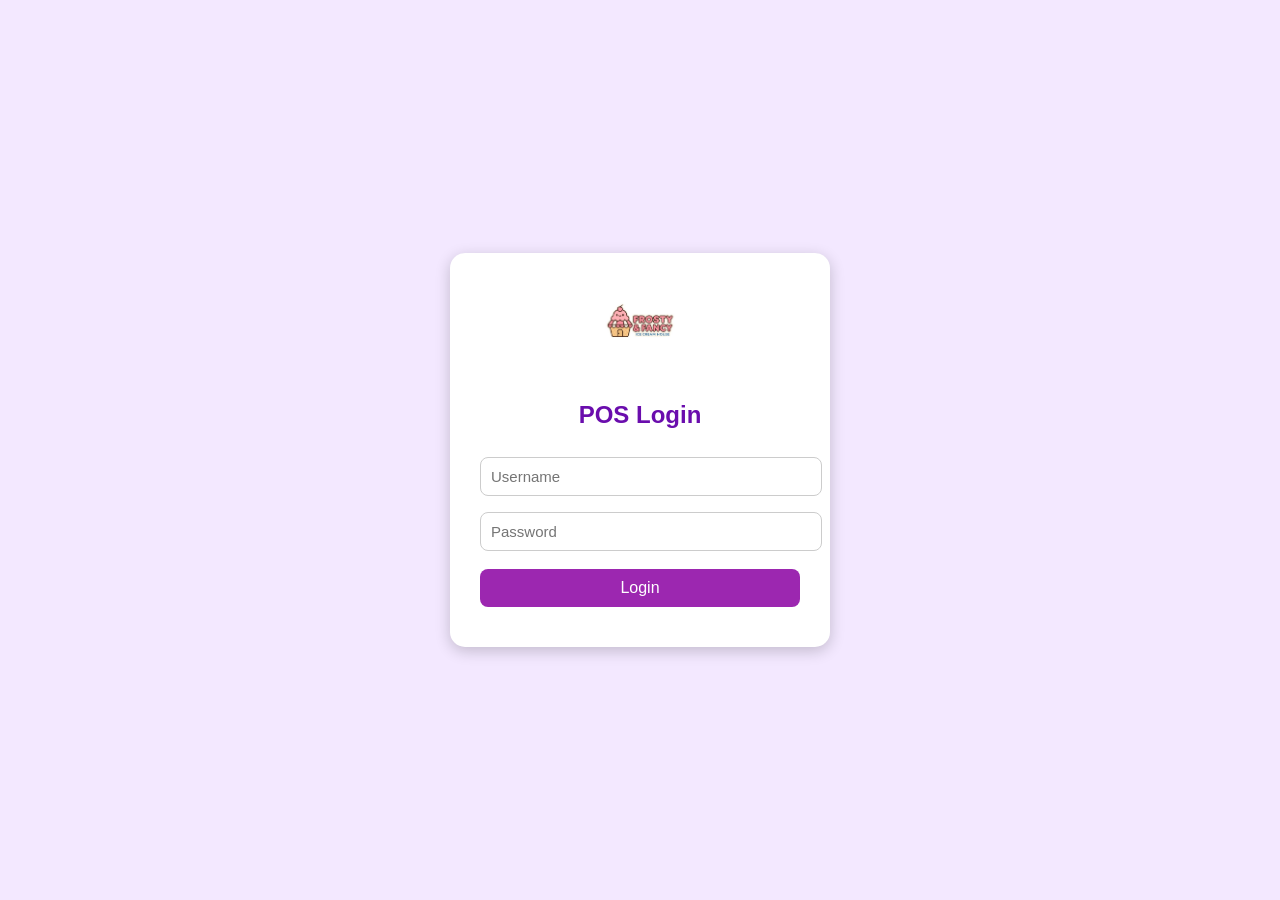
<file: index.html>
<!DOCTYPE html>
<html lang="en">
<head>
  <!-- Link to manifest.json -->
<link rel="manifest" href="manifest.json">

<!-- Favicon / Apple icon -->
<link rel="apple-touch-icon" href="icons/apple-icon-180.png">

<!-- iOS splash screens (example, repeat for all sizes you have) -->
<link rel="apple-touch-startup-image" href="icons/apple-splash-640-1136.jpg"
      media="(device-width: 320px) and (device-height: 568px) and (-webkit-device-pixel-ratio: 2)">
<link rel="apple-touch-startup-image" href="icons/apple-splash-750-1334.jpg"
      media="(device-width: 375px) and (device-height: 667px) and (-webkit-device-pixel-ratio: 2)">
<link rel="apple-touch-startup-image" href="icons/apple-splash-1125-2436.jpg"
      media="(device-width: 375px) and (device-height: 812px) and (-webkit-device-pixel-ratio: 3)">

  <meta charset="UTF-8">
  <meta name="viewport" content="width=device-width, initial-scale=1.0, maximum-scale=1.0, user-scalable=no">
  <title>POS Login</title>
  <style>
    body {
      font-family: Arial, sans-serif;
      display: flex;
      justify-content: center;
      align-items: center;
      height: 100vh;
      margin: 0;
      background: #f3e8ff; /* light violet background */
    }
    .login-box {
      background: white;
      padding: 30px;
      border-radius: 15px;
      box-shadow: 0 4px 15px rgba(0,0,0,0.2);
      width: 320px;
      text-align: center;
    }
    .login-box img {
      width: 80px;
      height: 80px;
      object-fit: cover;
      border-radius: 50%;
      margin-bottom: 15px;
    }
    h2 {
      margin-bottom: 20px;
      color: #6a0dad; /* violet heading */
    }
    input {
      width: 100%;
      padding: 10px;
      margin: 8px 0;
      border: 1px solid #ccc;
      border-radius: 8px;
      font-size: 15px;
    }
    button {
      width: 100%;
      padding: 10px;
      background: #9c27b0; /* violet */
      color: white;
      border: none;
      border-radius: 8px;
      cursor: pointer;
      font-size: 16px;
      margin-top: 10px;
      transition: background 0.2s;
    }
    button:hover {
      background: #7b1fa2; /* darker violet */
    }
    .error {
      color: red;
      font-size: 14px;
      margin-top: 10px;
    }
  </style>
</head>
<body>

  <div class="login-box">
    <img src="frosty.jpg" alt="Logo">
    <h2>POS Login</h2>
    <input type="text" id="username" placeholder="Username">
    <input type="password" id="password" placeholder="Password">
    <button onclick="login()">Login</button>
    <div class="error" id="errorMsg"></div>
  </div>

<script>
  // Default admin account
  const defaultUser = { username: "admin", password: "1234" };

  if (!localStorage.getItem("posUser")) {
    localStorage.setItem("posUser", JSON.stringify(defaultUser));
  }

  function login() {
    const user = document.getElementById("username").value;
    const pass = document.getElementById("password").value;
    const savedUser = JSON.parse(localStorage.getItem("posUser"));

    if (user === savedUser.username && pass === savedUser.password) {
      alert("Login successful!");
      window.location = "FROSTY.html"; // redirect to POS page
    } else {
      document.getElementById("errorMsg").textContent = "Invalid username or password";
    }
  }
</script>

</body>
</html>
</file>
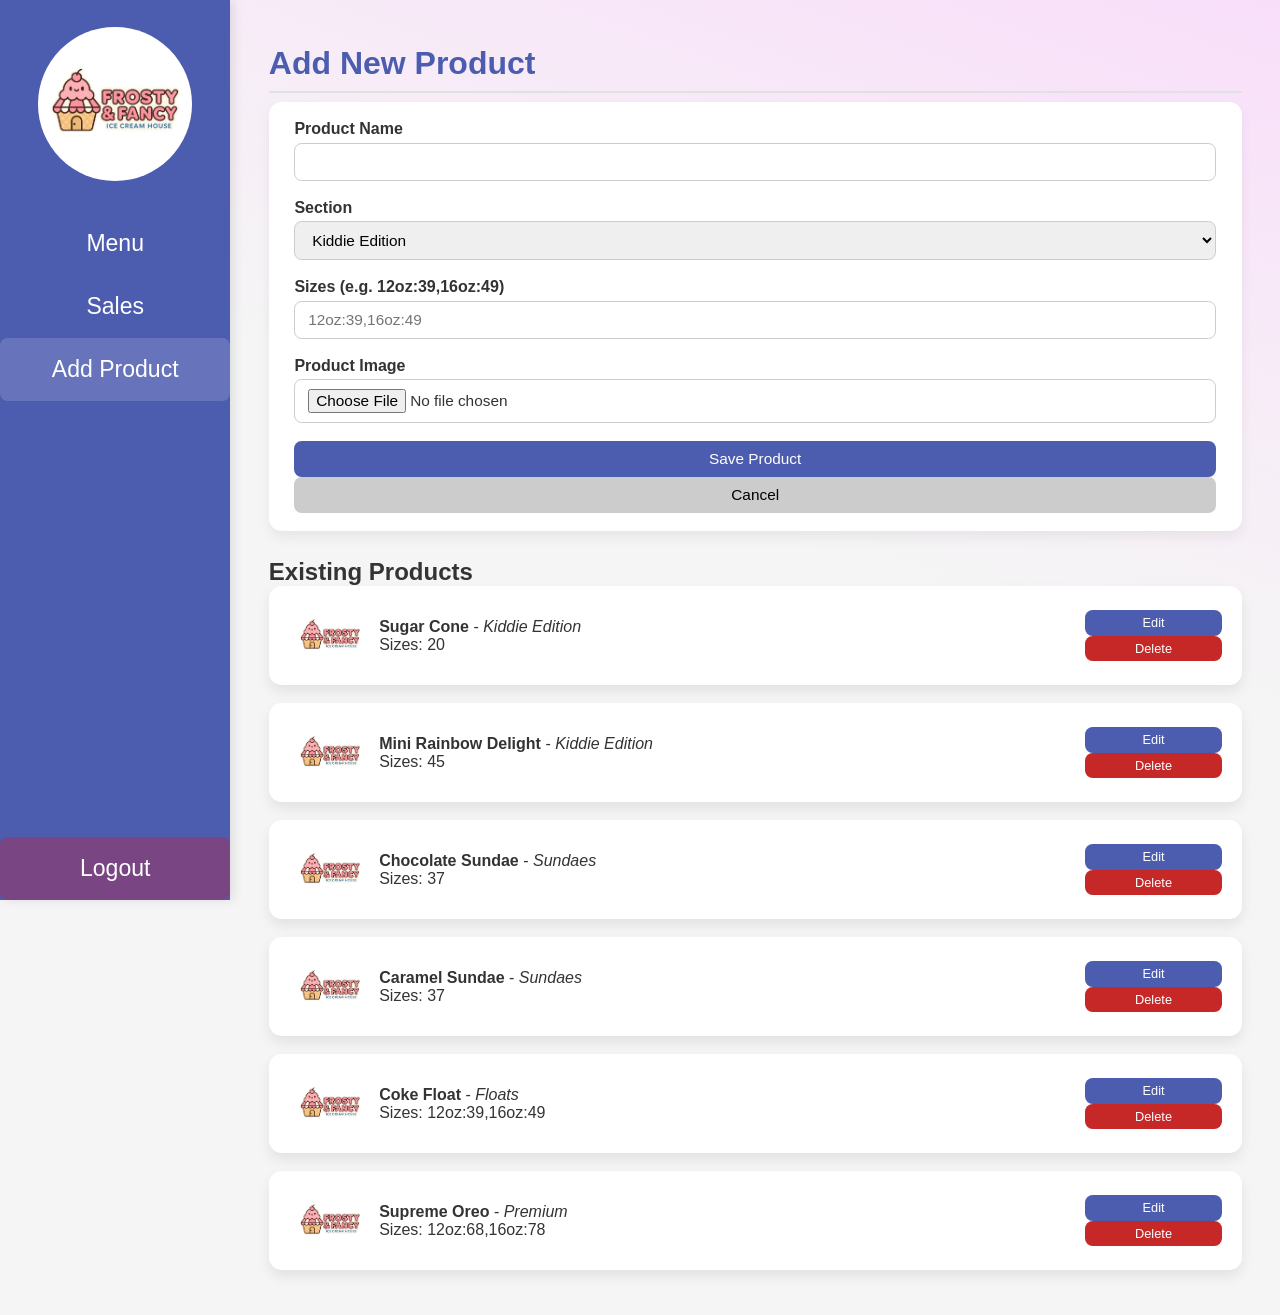
<file: addproduct.html>
<!DOCTYPE html>
<html lang="en">
<head>
  <meta charset="UTF-8">
  <meta name="viewport" content="width=device-width, initial-scale=1.0">
  <title>FrostyPOS - Add Product</title>
  <link rel="stylesheet" href="styles.css"> <!-- uses your main POS style -->
  <style>
    /* Match POS layout */
    .form-container {
      background: #fff;
      padding: 2vh 2vw;
      border-radius: 1vw;
      box-shadow: 0 0.5vw 1vw rgba(0,0,0,0.06);
      margin-bottom: 3vh;
    }
    .form-group { margin-bottom: 2vh; }
    label { display: block; font-weight: bold; margin-bottom: 0.5vh; }
    input, select, button {
      width: 100%;
      padding: 1vh 1vw;
      border: 0.2vh solid #ccc;
      border-radius: 0.6vw;
      font-size: 1.2vw;
    }
    button {
      background: #4c5caf;
      color: #fff;
      cursor: pointer;
      border: none;
      transition: background 0.2s;
    }
    button:hover { background: #3e4e9a; }
    .cancel-btn {
      background: #ccc;
      color: #000;
    }
    .cancel-btn:hover { background: #aaa; }

    /* Product list cards */
    .product-item {
      background: #fff;
      padding: 1.5vh 2vw;
      border-radius: 1vw;
      margin-bottom: 2vh;
      display: flex;
      align-items: center;
      justify-content: space-between;
      box-shadow: 0 0.5vw 1vw rgba(0,0,0,0.08);
    }
    .product-details {
      display: flex;
      align-items: center;
    }
    .product-details img {
      width: 8vh;
      height: 8vh;
      border-radius: 0.6vw;
      object-fit: cover;
      margin-right: 1vw;
    }
    .product-actions button {
      margin-left: 0.5vw;
      padding: 0.6vh 1.2vw;
      font-size: 1vw;
      border-radius: 0.6vw;
    }
    .product-actions .delete {
      background: #c62828;
    }
    .product-actions .delete:hover {
      background: #a21616;
    }
  </style>
</head>
<body>
  <!-- Sidebar -->
  <aside class="sidebar">
    <div class="logo"><img src="frosty.jpg" alt="Frosty Logo"></div>
    <button class="nav-btn" onclick="location.href='FROSTY.html'">Menu</button>
    <button class="nav-btn" onclick="location.href='sales.html'">Sales</button>
    <button class="nav-btn active">Add Product</button>
    <button class="nav-btn logout" onclick="logout()">Logout</button>
  </aside>

  <!-- Main content -->
  <main>
    <h1 id="formTitle">Add New Product</h1>
    <div class="form-container">
      <div class="form-group">
        <label for="pname">Product Name</label>
        <input type="text" id="pname" required>
      </div>
      <div class="form-group">
        <label for="section">Section</label>
        <select id="section">
          <option value="Kiddie Edition">Kiddie Edition</option>
          <option value="Sundaes">Sundaes</option>
          <option value="Floats">Floats</option>
          <option value="Premium">Premium</option>
        </select>
      </div>
      <div class="form-group">
        <label for="sizes">Sizes (e.g. 12oz:39,16oz:49)</label>
        <input type="text" id="sizes" placeholder="12oz:39,16oz:49">
      </div>
      <div class="form-group">
        <label for="photo">Product Image</label>
        <input type="file" id="photo" accept="image/*">
      </div>
      <button onclick="saveProduct()" id="saveBtn">Save Product</button>
      <button onclick="resetForm()" type="button" class="cancel-btn">Cancel</button>
    </div>

    <h2>Existing Products</h2>
    <div id="productList"></div>
  </main>

  <script>
    let editingIndex = -1;

    function preloadMenu() {
      let products = JSON.parse(localStorage.getItem('products') || "[]");
      if (products.length === 0) {
        products = [
          {name:"Sugar Cone", section:"Kiddie Edition", sizes:"20", img:"frosty.jpg"},
          {name:"Mini Rainbow Delight", section:"Kiddie Edition", sizes:"45", img:"frosty.jpg"},
          {name:"Chocolate Sundae", section:"Sundaes", sizes:"37", img:"frosty.jpg"},
          {name:"Caramel Sundae", section:"Sundaes", sizes:"37", img:"frosty.jpg"},
          {name:"Coke Float", section:"Floats", sizes:"12oz:39,16oz:49", img:"frosty.jpg"},
          {name:"Supreme Oreo", section:"Premium", sizes:"12oz:68,16oz:78", img:"frosty.jpg"}
        ];
        localStorage.setItem('products', JSON.stringify(products));
      }
    }

    function saveProduct() {
      const name = document.getElementById('pname').value;
      const section = document.getElementById('section').value;
      const sizes = document.getElementById('sizes').value;
      const photoInput = document.getElementById('photo');
      let products = JSON.parse(localStorage.getItem('products') || "[]");

      if (!name || !section) {
        alert("Please fill all required fields");
        return;
      }

      if (photoInput.files.length > 0) {
        const reader = new FileReader();
        reader.onload = function(e) {
          const img = e.target.result;
          saveOrUpdate(products, name, section, sizes, img);
        };
        reader.readAsDataURL(photoInput.files[0]);
      } else {
        const oldImg = (editingIndex >= 0) ? products[editingIndex].img : "frosty.jpg";
        saveOrUpdate(products, name, section, sizes, oldImg);
      }
    }

    function saveOrUpdate(products, name, section, sizes, img) {
      const product = { name, section, sizes, img };

      if (editingIndex >= 0) {
        products[editingIndex] = product;
        alert("Product updated!");
        editingIndex = -1;
        document.getElementById('formTitle').innerText = "Add New Product";
        document.getElementById('saveBtn').innerText = "Save Product";
      } else {
        products.push(product);
        alert("Product added!");
      }

      localStorage.setItem('products', JSON.stringify(products));
      resetForm();
      loadProducts();
    }

    function loadProducts() {
      const products = JSON.parse(localStorage.getItem('products') || "[]");
      const list = document.getElementById('productList');
      list.innerHTML = "";

      if (products.length === 0) {
        list.innerHTML = "<p>No products yet.</p>";
        return;
      }

      products.forEach((p, index) => {
        const div = document.createElement('div');
        div.className = "product-item";

        div.innerHTML = `
          <div class="product-details">
            <img src="${p.img}" alt="${p.name}">
            <div>
              <strong>${p.name}</strong> - <em>${p.section}</em><br>
              Sizes: ${p.sizes || "N/A"}
            </div>
          </div>
          <div class="product-actions">
            <button onclick="editProduct(${index})">Edit</button>
            <button class="delete" onclick="deleteProduct(${index})">Delete</button>
          </div>
        `;

        list.appendChild(div);
      });
    }

    function editProduct(index) {
      const products = JSON.parse(localStorage.getItem('products') || "[]");
      const p = products[index];
      document.getElementById('pname').value = p.name;
      document.getElementById('section').value = p.section;
      document.getElementById('sizes').value = p.sizes;
      editingIndex = index;
      document.getElementById('formTitle').innerText = "Edit Product";
      document.getElementById('saveBtn').innerText = "Update Product";
    }

    function deleteProduct(index) {
      if (!confirm("Are you sure you want to delete this product?")) return;
      let products = JSON.parse(localStorage.getItem('products') || "[]");
      products.splice(index, 1);
      localStorage.setItem('products', JSON.stringify(products));
      loadProducts();
    }

    function resetForm() {
      document.getElementById('pname').value = "";
      document.getElementById('section').value = "Kiddie Edition";
      document.getElementById('sizes').value = "";
      document.getElementById('photo').value = "";
      editingIndex = -1;
      document.getElementById('formTitle').innerText = "Add New Product";
      document.getElementById('saveBtn').innerText = "Save Product";
    }

    function logout() {
      localStorage.removeItem("loggedInUser");
      sessionStorage.clear();
      window.location.href = "login.html";
    }

    window.onload = function() {
      preloadMenu();
      loadProducts();
    }
  </script>
</body>
</html>
</file>
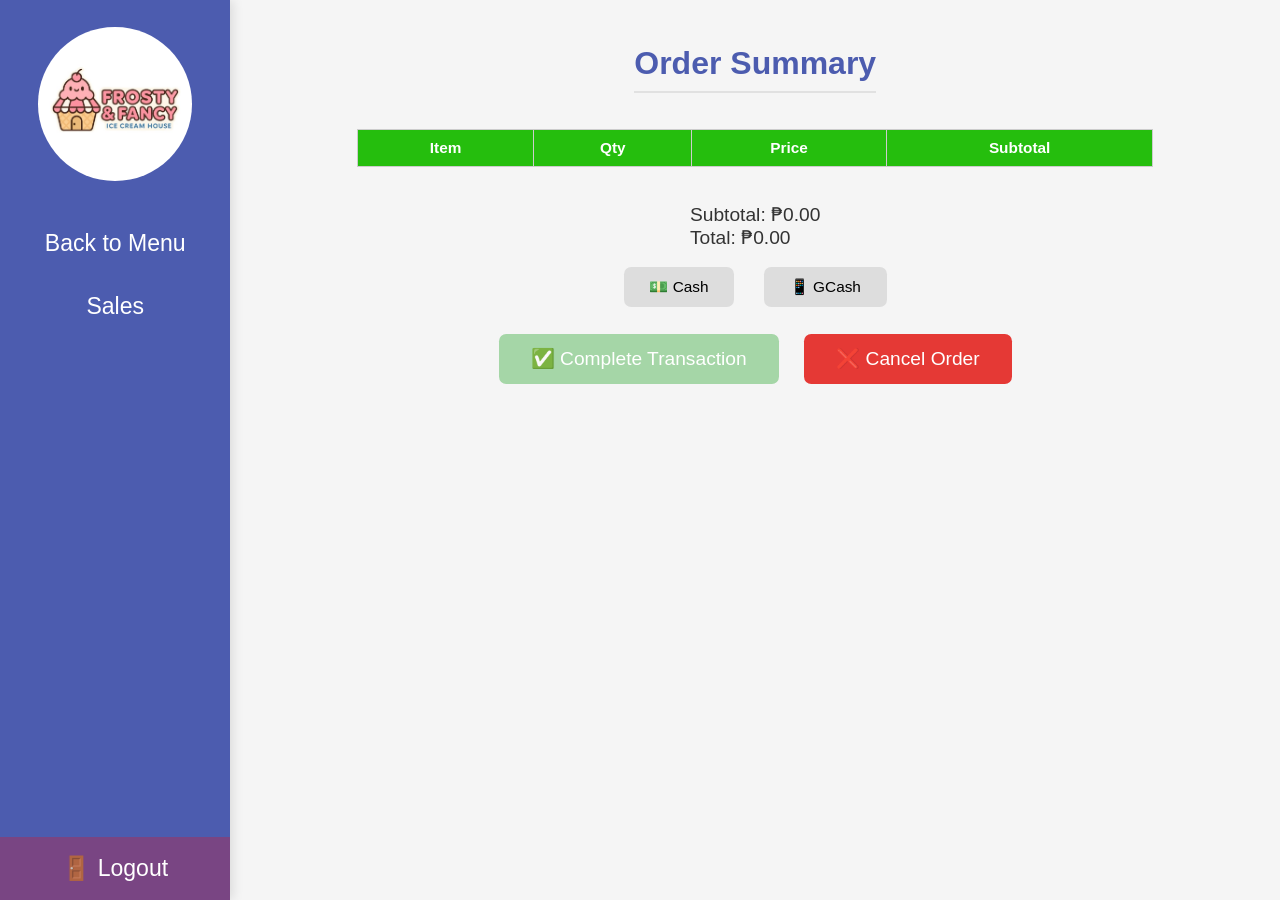
<file: summary.html>
<!DOCTYPE html>
<html lang="en">
<head>
  <meta charset="UTF-8">
  <meta name="viewport" content="width=device-width, initial-scale=1.0, maximum-scale=1.0, user-scalable=no">
  <title>Order Summary</title>
  <link rel="stylesheet" href="styles.css">
  <style>
   main {
  flex: 1;
  padding: 3vh;                      /* was 30px */
  background: #f5f5f5;
  display: flex;
  flex-direction: column;
  align-items: center;
}

h1 {
  margin-bottom: 2vh;                /* was 20px */
  font-size: 2vw;                    /* scales with width */
}

table {
  width: 80%;
  border-collapse: collapse;
  background: #ffffff;
  margin-bottom: 2vh;                /* was 20px */
}

th, td {
  border: 0.2vh solid #ccc;          /* scalable border */
  padding: 1vh 1vw;                  /* was 10px */
  text-align: center;
  font-size: 1.2vw;
}

th {
  background: #25be0d;
}

.totals {
  margin: 2vh 0;
  font-size: 1.5vw;                  /* was 18px */
}

.payment button {
  padding: 1.2vh 2vw;                /* was 10px 20px */
  margin: 0 1vw;
  border: none;
  border-radius: 0.8vh;              /* was 5px */
  font-size: 1.2vw;                  /* was 16px */
  cursor: pointer;
  background: #ddd;
}

.payment button.active {
  background: #4CAF50;
  color: #fff;
}

.actions {
  margin-top: 3vh;                   /* was 25px */
  display: flex;
  gap: 2vw;                          /* was 15px */
}

.complete-btn,
.cancel-btn {
  padding: 1.5vh 2.5vw;              /* was 12px 20px */
  font-size: 1.5vw;                  /* was 18px */
  border: none;
  border-radius: 0.8vh;              /* was 6px */
  cursor: pointer;
}

.complete-btn {
  background: #4CAF50;
  color: #fff;
}

.complete-btn:disabled {
  background: #a5d6a7;
  cursor: not-allowed;
}

.cancel-btn {
  background: #e53935;
  color: #fff;
}

/* ✅ Floating modal */
.modal {
  position: fixed;
  top: 0; left: 0;
  width: 100%; height: 100%;
  background: rgba(0,0,0,0.6);
  display: none;
  justify-content: center;
  align-items: center;
  z-index: 1000;
}

.modal-content {
  background: #fff;
  padding: 3vh;                      /* was 25px */
  border-radius: 1.2vh;              /* was 10px */
  text-align: center;
  width: 40vw;                       /* was 300px */
  max-width: 90%;                    /* ensure fits small screens */
  box-shadow: 0 0.8vh 1.5vh rgba(0,0,0,0.3);
}

.modal-content h2 {
  margin-bottom: 2vh;                /* was 20px */
  font-size: 2vw;                    /* was 20px */
}

.modal-buttons {
  display: flex;
  justify-content: space-around;
  margin-top: 2vh;                   /* was 15px */
}

.modal-buttons button {
  padding: 1.2vh 2vw;                /* was 10px 18px */
  border: none;
  border-radius: 0.8vh;              /* was 6px */
  font-size: 1.2vw;                  /* was 16px */
  cursor: pointer;
}

.yes-btn {
  background: #e53935;
  color: #fff;
}

.no-btn {
  background: #ccc;
}

  </style>
</head>
<body>

<aside class="sidebar">
  <div class="logo"><img src="frosty.jpg" alt="Logo"></div>
  <button class="nav-btn">Back to Menu</button>
  <button class="nav-btn">Sales</button>
  <button class="nav-btn logout">🚪 Logout</button>
</aside>

<main>
  <h1>Order Summary</h1>
  <table id="summary-table">
    <thead>
      <tr><th>Item</th><th>Qty</th><th>Price</th><th>Subtotal</th></tr>
    </thead>
    <tbody></tbody>
  </table>

  <div class="totals">
    <p>Subtotal: ₱<span id="subtotal">0.00</span></p>
    <p>Total: ₱<span id="total">0.00</span></p>

    <div id="cash-input" style="display:none;">
      <p>
        Amount Received: ₱
        <input type="number" id="amountReceived" min="0" step="0.01" style="width:100px; padding:5px;">
      </p>
      <p>Change: ₱<span id="change">0.00</span></p>
    </div>
  </div>

  <div class="payment">
    <button data-method="cash">💵 Cash</button>
    <button data-method="gcash">📱 GCash</button>
  </div>

  <div class="actions">
    <button class="complete-btn" id="completeBtn" disabled>✅ Complete Transaction</button>
    <button class="cancel-btn" id="cancelBtn">❌ Cancel Order</button>
  </div>
</main>

<!-- ✅ Modal -->
<div class="modal" id="cancelModal">
  <div class="modal-content">
    <h2>Cancel this order?</h2>
    <div class="modal-buttons">
      <button class="yes-btn" id="yesCancel">Yes</button>
      <button class="no-btn" id="noCancel">No</button>
    </div>
  </div>
</div>

<script>
let selectedMethod = null;

function loadSummary(){
  const data = localStorage.getItem('frostyOrder');
  if(!data) return;
  const orders = JSON.parse(data);
  const tbody = document.querySelector('#summary-table tbody');
  let subtotal = 0;
  orders.forEach(o=>{
    const sub = o.price * o.qty;
    subtotal += sub;
    const tr = document.createElement('tr');
    tr.innerHTML = `<td>${o.name}</td>
                    <td>${o.qty}</td>
                    <td>₱${o.price.toFixed(2)}</td>
                    <td>₱${sub.toFixed(2)}</td>`;
    tbody.appendChild(tr);
  });
  document.getElementById('subtotal').textContent = subtotal.toFixed(2);
  document.getElementById('total').textContent = subtotal.toFixed(2);
}

function calculateChange() {
  const total = parseFloat(document.getElementById('total').textContent);
  const received = parseFloat(document.getElementById('amountReceived').value || 0);
  const change = received - total;

  if (change < 0) {
    document.getElementById('change').textContent = "Insufficient";
    document.getElementById('completeBtn').disabled = true;
  } else {
    document.getElementById('change').textContent = change.toFixed(2);
    if (selectedMethod) {
      document.getElementById('completeBtn').disabled = false;
    }
  }
}

function completeOrder(){
  const total = parseFloat(document.getElementById('total').textContent);
  let received = 0;
  let change = 0;

  if (selectedMethod === "cash") {
    received = parseFloat(document.getElementById('amountReceived').value || 0);
    if (received < total) {
      alert("Customer payment is insufficient!");
      return;
    }
    change = (received - total).toFixed(2);
  } else {
    received = total;
    change = 0;
  }

  const existing = JSON.parse(localStorage.getItem('frostySales') || '[]');
  existing.push({
    date: new Date().toLocaleString(),
    payment: selectedMethod,
    order: JSON.parse(localStorage.getItem('frostyOrder')),
    total: total,
    received: received,
    change: change
  });
  localStorage.setItem('frostySales', JSON.stringify(existing));
  localStorage.removeItem('frostyOrder');

  alert('Transaction Saved!' + 
        (selectedMethod === "cash" ? `\nChange: ₱${change}` : "\nPayment via GCash"));
  window.location = 'sales.html';
}

// ✅ Cancel order with modal
function openCancelModal(){
  document.getElementById('cancelModal').style.display = "flex";
}
function closeCancelModal(){
  document.getElementById('cancelModal').style.display = "none";
}
function confirmCancelOrder(){
  localStorage.removeItem('frostyOrder');
  window.location = 'FROSTY.html';
}

document.querySelectorAll('.payment button').forEach(btn=>{
  btn.addEventListener('click', ()=>{
    document.querySelectorAll('.payment button').forEach(b=>b.classList.remove('active'));
    btn.classList.add('active');
    selectedMethod = btn.dataset.method;

    if (selectedMethod === "cash") {
      document.getElementById('cash-input').style.display = "block";
    } else {
      document.getElementById('cash-input').style.display = "none";
    }
    document.getElementById('completeBtn').disabled = false;
  });
});

document.getElementById('amountReceived').addEventListener('input', calculateChange);
document.getElementById('completeBtn').addEventListener('click', completeOrder);
document.getElementById('cancelBtn').addEventListener('click', openCancelModal);

// ✅ Modal buttons
document.getElementById('yesCancel').addEventListener('click', confirmCancelOrder);
document.getElementById('noCancel').addEventListener('click', closeCancelModal);

loadSummary();
</script>

</body>
</html>
</file>
<file: styles.css>
/* ---------- Base Reset ---------- */
* {
  margin: 0;
  padding: 0;
  box-sizing: border-box;
  font-family: "Segoe UI", Arial, sans-serif;
}
body {
  display: flex;
  background: linear-gradient(
    20deg,
    rgba(245, 245, 245, 1) 60%,
    rgba(247, 236, 247, 1) 78%,
    rgba(249, 222, 250, 1) 100%
  );
  color: #333;
  min-height: 100vh;
}

/* ---------- Sidebar ---------- */
.sidebar {
  width: 18vw; /* relative to screen width */
  background: #4c5caf;
  color: #fff;
  display: flex;
  flex-direction: column;
  align-items: center;
  padding-top: 3vh;
  position: fixed;
  top: 0;
  left: 0;
  bottom: 0;
  box-shadow: 0.3vw 0 0.8vw rgba(0,0,0,0.1);
}
.sidebar .logo img {
  width: 12vw;
  height: 12vw;
  border-radius: 50%;
  object-fit: cover;
  margin-bottom: 3vh;
}
.nav-btn {
  background: none;
  border: none;
  color: #fff;
  width: 100%;
  text-align: center;
  padding: 2vh 0;
  font-size: 1.8vw;
  cursor: pointer;
  transition: background 0.2s;
}
.nav-btn:hover,
.nav-btn.active {
  background: rgba(255, 255, 255, 0.15);
}
.nav-btn.logout {
  margin-top: auto;
  background: rgba(255, 0, 0, 0.25);
}
.nav-btn.logout:hover {
  background: rgba(255, 0, 0, 0.4);
}

/* ---------- Main Content ---------- */
main {
  margin-left: 18vw;
  padding: 3vh 3vw;
  width: calc(100% - 18vw);
}
main h1 {
  font-size: 2.5vw;
  margin: 2vh 0 1vh;
  color: #4c5caf;
  border-bottom: 0.3vh solid #e1e1e1;
  padding-bottom: 1vh;
}

/* ---------- Product Grid ---------- */
.grid {
  display: grid;
  grid-template-columns: repeat(auto-fill, minmax(22vw, 1fr));
  gap: 2vw;
  margin-bottom: 3vh;
}
.card {
  background: #fff;
  border-radius: 1vw;
  overflow: hidden;
  box-shadow: 0 0.5vw 1vw rgba(0,0,0,0.06);
  cursor: pointer;
  text-align: center;
  transition: transform 0.15s, box-shadow 0.15s;
}
.card:hover {
  transform: translateY(-0.5vh);
  box-shadow: 0 0.8vw 1.5vw rgba(0,0,0,0.1);
}
.card img {
  width: 100%;
  height: 20vh;
  object-fit: cover;
}
.card h3 {
  font-size: 1.6vw;
  margin: 1vh 0;
  color: #222;
}
.card p {
  font-size: 1.3vw;
  color: #555;
  margin-bottom: 1vh;
}

/* ---------- Modal ---------- */
.modal {
  display: none;
  position: fixed;
  z-index: 999;
  left: 0;
  top: 0;
  width: 100%;
  height: 100%;
  background: rgba(0,0,0,0.4);
  justify-content: center;
  align-items: center;
}
.modal-content {
  background: #fff;
  border-radius: 1vw;
  padding: 2vh 2vw;
  width: 90%;
  max-width: 80vw;
  position: relative;
  animation: fadeIn 0.2s ease;
  box-shadow: 0 1vw 2vw rgba(0,0,0,0.2);
}
@keyframes fadeIn {
  from {opacity: 0; transform: scale(0.9);}
  to {opacity: 1; transform: scale(1);}
}
.modal-content img {
  width: 100%;
  height: 25vh;
  object-fit: cover;
  border-radius: 0.8vw;
  margin-bottom: 2vh;
}
.modal-content h2 {
  font-size: 2vw;
  margin-bottom: 1vh;
  color: #333;
}
.modal-content p {
  font-size: 1.5vw;
  color: #555;
  margin-bottom: 1vh;
}

/* ---------- Size Buttons ---------- */
.size-options {
  display: flex;
  gap: 1vw;
  margin: 1vh 0 2vh;
}
.size-btn {
  flex: 1;
  padding: 1vh 0;
  border: 0.2vw solid #ccc;
  border-radius: 0.6vw;
  text-align: center;
  cursor: pointer;
  background: #fafafa;
  transition: all 0.2s;
}
.size-btn:hover {background: #f0f0f0;}
.size-btn.active {
  background: #4c5caf;
  color: #fff;
  border-color: #4c5caf;
}

/* ---------- Quantity Controls ---------- */
.qty-controls {
  display: flex;
  align-items: center;
  justify-content: center;
  gap: 1vw;
  margin: 2vh 0;
}
.qty-controls button {
  width: 5vw;
  height: 5vw;
  font-size: 2vw;
  border: none;
  border-radius: 0.6vw;
  background: #4caf50;
  color: #fff;
  cursor: pointer;
  transition: background 0.2s;
}
.qty-controls button:hover {background: #43a047;}
.qty-controls span {
  font-size: 2vw;
  font-weight: bold;
  min-width: 3vw;
  text-align: center;
}

/* ---------- Modal Buttons ---------- */
.modal-actions {
  display: flex;
  justify-content: space-between;
  margin-top: 2vh;
}
.modal-actions button {
  flex: 1;
  margin: 0 0.5vw;
  padding: 1.5vh 0;
  border: none;
  border-radius: 0.6vw;
  font-size: 1.5vw;
  cursor: pointer;
  transition: background 0.2s;
}
#addOrder {background: #4c5caf; color: #fff;}
#addOrder:hover {background: #3e4e9a;}
#goCheckout {background: #2a9d8f; color: #fff;}
#goCheckout:hover {background: #238378;}

.close {
  position: absolute;
  top: 2vh;
  right: 2vw;
  font-size: 3vw;
  color: #888;
  cursor: pointer;
}
.close:hover {color: #444;}

/* ---------- Sales Table ---------- */
table {
  width: 100%;
  border-collapse: collapse;
  background: #fff;
  margin-top: 3vh;
  font-size: 1.5vw;
}
thead {
  background: #4caf50;
  color: #fff;
}
th, td {
  border: 0.2vw solid #ddd;
  padding: 1vh 1vw;
  text-align: left;
}
tbody tr:nth-child(even) {
  background: #f9f9f9;
}

/* --- Export Buttons --- */
.export-buttons {
  margin-top: 3vh;
  display: flex;
  gap: 2vw;
  justify-content: center;
  flex-wrap: wrap;
}
.export-buttons button {
  padding: 1.5vh 2vw;
  background: #2196f3;
  border: none;
  border-radius: 0.6vw;
  color: #fff;
  cursor: pointer;
  font-size: 1.5vw;
  transition: background 0.2s;
}
.export-buttons button:hover {background: #1976d2;}
</file>
